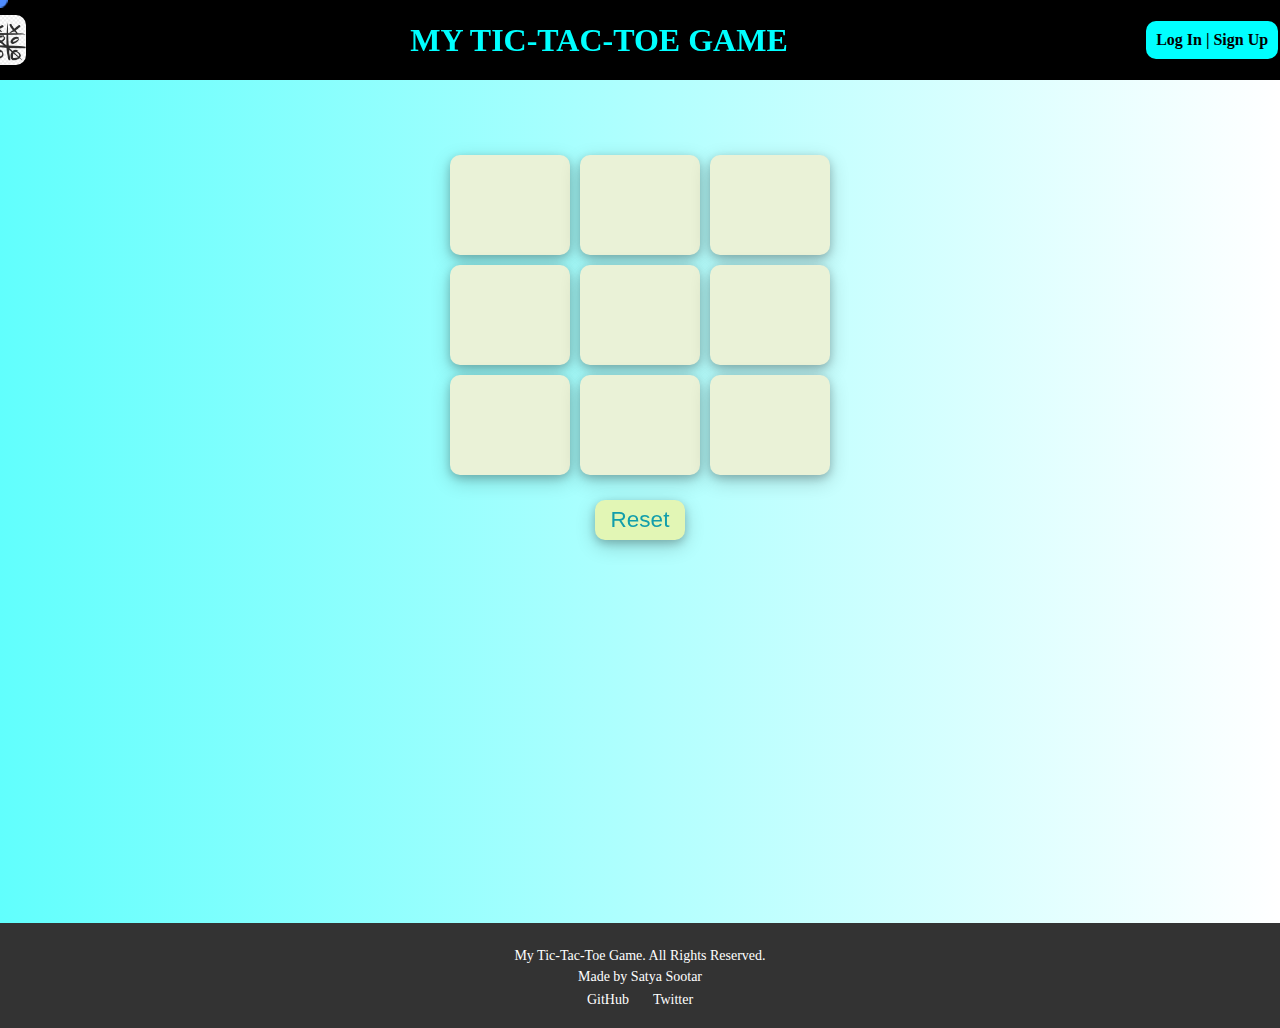
<file: index.html>
<!DOCTYPE html>
<html lang="en">
<head>
    <meta charset="UTF-8">
    <meta name="viewport" content="width=device-width, initial-scale=1.0">
    <title>Tic-Tac-Toe</title>
    <link rel="stylesheet" href="style.css">
</head>
<body>
       <div class="cursorPointer"></div>
       <div class="cursorOutline"></div>
       <header>
              <nav class="<nav class="nav-bar">
                     <img src="/Images/ticTacToe.png" alt="" class="logo">
                     <ul>
                         <li>
                             <h1>MY TIC-TAC-TOE GAME</h1>
                         </li>
                     </ul>
                     <div class="logPages">
                            <a href="./login.html" target="_blank">Log In  |</a>
                            <a href="./sign.html" target="_blank">Sign Up</a>
                     </div>
              </nav>
       </header>
       <main>
        <!-- <h1>TIC-TAC-TOE</h1> -->
    <div class="container">
           <div class="game">
                <button class="box"></button>
                <button class="box"></button>
                <button class="box"></button>
                <button class="box"></button>
                <button class="box"></button>
                <button class="box"></button>
                <button class="box"></button>
                <button class="box"></button>
                <button class="box"></button>
           </div>
           <button class="reset">Reset</button>
    </div>
    <div class="message"></div>
       </main>
       <footer>
              <div class="footer-content">
                  <p> My Tic-Tac-Toe Game. All Rights Reserved.</p>
                  <p>Made by Satya Sootar</p>
                  <ul class="social-icons">
                      <li><a href="https://github.com/satyasootar" target="_blank">GitHub</a></li>
                      <li><a href="https://x.com/Satyasootar" target="_blank">Twitter</a></li>
                  </ul>
              </div>
          </footer>
          
       <script src="app.js"></script>
</body>
</html>
</file>
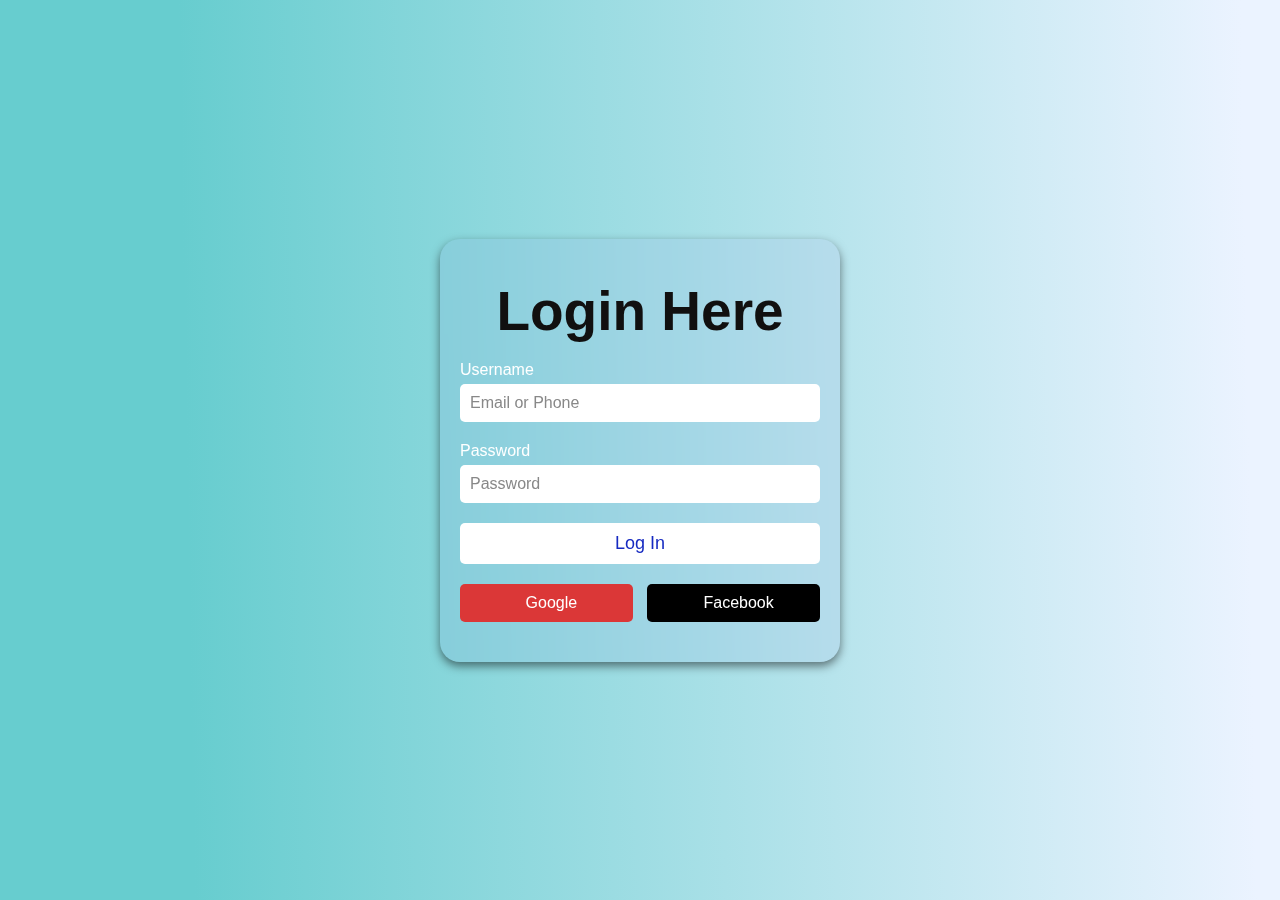
<file: login.html>
<!DOCTYPE html>
<html lang="en">

<head>
    <meta charset="UTF-8">
    <meta name="viewport" content="width=device-width, initial-scale=1.0">
    <title>login</title>
    <link rel="stylesheet" href="login.css">
    <link rel="stylesheet" href="index.html">
</head>

<body>
    <form id="form">
        <h3>Login Here</h3>
        <div class="log"> 
            <label for="username">Username</label>
            <input type="text" placeholder="Email or Phone" id="username" required>

            <label for="password">Password</label>
            <input type="password" placeholder="Password" id="password" required>
        </div>

        <button onclick="showAlert()">Log In</button>
        <div class="social">
            <div class="go"><i class="fab fa-google"></i> Google</div>
            <div class="fb"><i class="fab fa-facebook"></i> Facebook</div>
        </div>
    </form>

    <script>
        function showAlert(){
            var input = document.getElementById("username").value;
            var input = document.getElementById("password").value;
            if(input){
                alert("You are successfully login !")
            }else{
                alert("enter valid details..")
            }
            }
          
    </script>
</body>


</html>
</file>
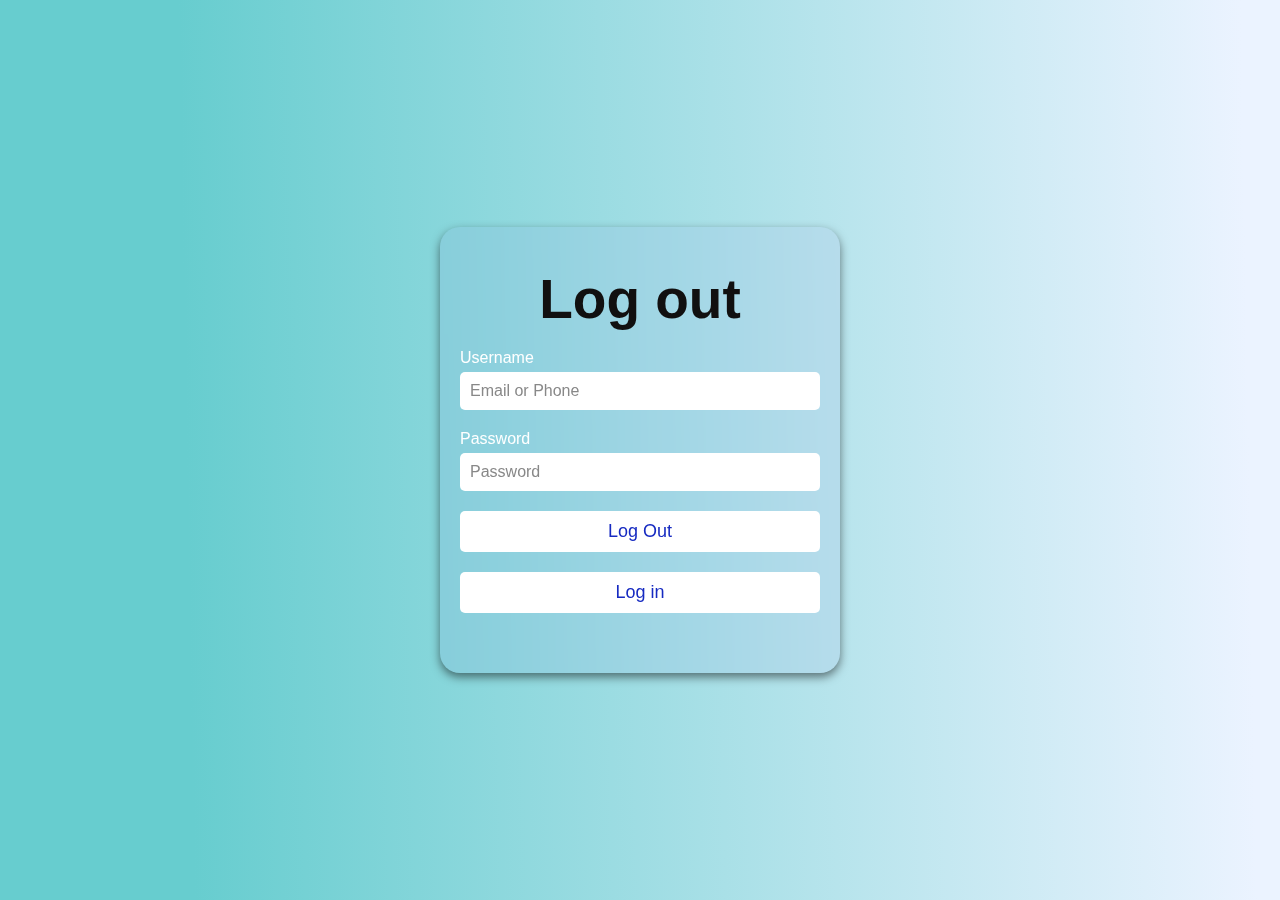
<file: sign.html>
<!DOCTYPE html>
<html lang="en">

<head>
    <meta charset="UTF-8">
    <meta name="viewport" content="width=device-width, initial-scale=1.0">
    <title>Sing Up</title>
    <link rel="stylesheet" href="login.css">
    <link rel="stylesheet" href="index.html">
</head>

<body>
    <form id="form">
        <h3>Log out</h3>
        <div class="log"> 
            <label for="username">Username</label>
            <input type="text" placeholder="Email or Phone" id="username" required>

            <label for="password">Password</label>
            <input type="password" placeholder="Password" id="password" required>
        </div>

        <button onclick="showAlert()">Log Out</button>
        <button href="./login.html">Log in</button>
    </form>

    <script>
        function showAlert(){
            var input = document.getElementById("username").value;
            var input = document.getElementById("password").value;
            if(input){
                alert("You are successfully logout !")
            }else{
                alert("enter valid details..")
            }
            }
          
    </script>
</body>


</html>
</file>
<file: style.css>
*{
    margin: 0;
    padding: 0;
}
body{
    background: rgb(97,255,253);
    background: linear-gradient(90deg, rgba(97,255,253,1) 0%, rgba(255,255,255,1) 100%);
    text-align: center;
}
/* navbar */
nav{
  
background-color: black;
color: aqua;
height: 80px;
display: flex;
align-items: center;
justify-content: center;
}

nav ul{
    list-style: none;
}
.logo{
    height: 50px;
    mix-blend-mode:luminosity;
    border-radius: 10px;
 position: relative;
 right: 30%;
}
.logPages{
    background-color: aqua;
    padding: 10px;
    border-radius: 10px;
    position: relative;
left: 28%;
}
.logPages>a{
    text-decoration: none;
 color: rgb(0, 0, 0);
font-weight: 600;
}
/* container */
.container{
    height: 100%;
    display: flex;
    justify-content: center;
    align-items: center;
    flex-direction: column;
    padding: 50px;
}
.game{
    width: 50%;
    display: flex;
    flex-wrap: wrap;
    justify-content: center;
    max-width: 400px;
    margin: 0 auto;
    padding: 20px;
    
}
.box{
    width: 30%;
    height: 100px;
    border-radius: 10px;
    border: none;
    box-shadow: 0 3px 8px 0 rgba(0, 0, 0, 0.2), 0 6px 20px 0 rgba(0, 0, 0, 0.2);
    background-color: #EAF2D7;
    color: #040807;
    font-size: 10vmin;
    margin: 5px;
}
.box:hover{
    background-color: hwb(176 60% 0% / 0.999);
}
.reset{
    height: 40px;
    width: 90px;
    font-size: 2.5vmin;
    border-radius: 10px;
    border: none;
    box-shadow: 0 3px 8px 0 rgba(0, 0, 0, 0.2), 0 6px 20px 0 rgba(0, 0, 0, 0.2);
    background-color: #e2f6b5;
    color: #129eab;   
    transition: all 0.3s;
}

.reset:hover{
    background-color:#000000 ;
    box-shadow: 0 3px 8px 0 rgba(0, 0, 0, 0.5), 0 6px 20px 0 rgba(0, 0, 0, 0.2);
}

.message{
    color: #129eab;
    font-size: 100px;
    font-weight: 900;
}
/* for diffrent screen widths-Responsive */
@media  screen and  (max-width: 700px) {
    .logo{
        position: relative;
        right: 0%;
    }
    .game {
        width: 80%;
    }
}
@media screen and  (max-width: 420px) {
    .box{
        width: 25%;
        height: 50px;
    }
    .game {
        width: 70%;
    }
    .container{
        width: auto;
    }
}
@media screen and  (max-width: 250px) {
    .box{
        width: 15%;
        height: 50px;
    }
    .game {
        width: 70%; 
    }
    .container{
        width: auto;
    }
}
/* footer */
footer {
    background-color: #333;
    color: #fff;
    text-align: center;
    padding: 20px 0;  
    width: 100%;
    position: absolute;  
    bottom: 0;
    margin-bottom: -10%;  

}

.footer-content p {
    margin: 5px 0;
    font-size: 14px;
}

.social-icons {
    list-style-type: none;
    padding: 0;
}

.social-icons li {
    display: inline-block;
    margin: 0 10px;
}

.social-icons a {
    color: #fff;
    text-decoration: none;
    font-size: 14px;
}

.social-icons a:hover {
    color: #00aaff;
}
/* Responsiveness to the footer */
@media (max-width: 768px) {
    footer{
        padding: 150px;
    }
    .footer-content p {
        font-size: 16px;
    }

    .social-icons li {
        display: block;
        margin: 10px 0;
    }
}

@media (max-width: 480px) {
    footer {
        padding: 150px 0;
    }

    .footer-content p {
        font-size: 12px;
    }

    .social-icons a {
        font-size: 12px;
    }
}

/* Custom cursor */

.cursorPointer{
width: 15px;
height: 15px;
background-color: rgb(79, 141, 255);
mix-blend-mode: difference;
}
.cursorOutline{
    width: 20px;
    height: 20px;
    background-color: transparent;
    border: 2px solid rgb(0, 0, 0);
  
}
.cursorPointer , .cursorOutline{
    position: fixed;
    border-radius: 50%;
    z-index: 5;
    left: 0;
    top: 0;
    transform: translate(-50% ,-50%);
    pointer-events: none;
   
}
</file>
<file: login.css>
* {
    margin: 0;
    padding: 0;
    box-sizing: border-box;
}

body {
    background: rgb(103,143,207);
    background: linear-gradient(89deg, rgb(103, 205, 207) 15%, rgba(235,243,255,1) 97%);
    font-family: Arial, sans-serif;
    display: flex;
    justify-content: center;
    align-items: center;
    min-height: 100vh;
   
}

#form {
    display: flex;
    flex-direction: column;
    align-items: center;
    background-color: rgba(137, 43, 226, 0.043);
    padding: 40px 20px;
    border-radius: 10px;
    width: 400px;
    box-shadow: 0 4px 10px rgba(0, 0, 0, 0.5);
    backdrop-filter: blur(10px);
    border-radius: 20px;
}

h3 {
    color: rgb(17, 16, 16);
    margin-bottom: 18px;
    font-size: 55px;
    font-weight: bold;
}

.log {
    display: flex;
    flex-direction: column;
    width: 100%;
}

.log label {
    color: white;
    margin-bottom: 5px;
}

.log input {
    width: 100%;
    padding: 10px;
    margin-bottom: 20px;
    border-radius: 5px;
    border: none;
    font-size: 16px;
}

.log input::placeholder {
    color: #888;
}

button {
    width: 100%;
    padding: 10px;
    border: none;
    border-radius: 5px;
    background-color: white;
    color: #162ac1;
    font-size: 18px;
    cursor: pointer;
    transition: background-color 0.3s ease;
    margin-bottom: 20px;
}

button:hover {
    background-color: #dddddd;
}

.social {
    display: flex;
    justify-content: space-between;
    width: 100%;
}

.social div {
    display: flex;
    align-items: center;
    justify-content: center;
    width: 48%;
    padding: 10px;
    border-radius: 5px;
    color: white;
    cursor: pointer;
    font-size: 16px;
    transition: background-color 0.3s ease;
}

.social .go {
    background-color: #db3737;
}

.social .fb {
    background-color: #000000;
}

.social div:hover {
    opacity: 0.8;
}

.social i {
    margin-right: 10px;
}
</file>
